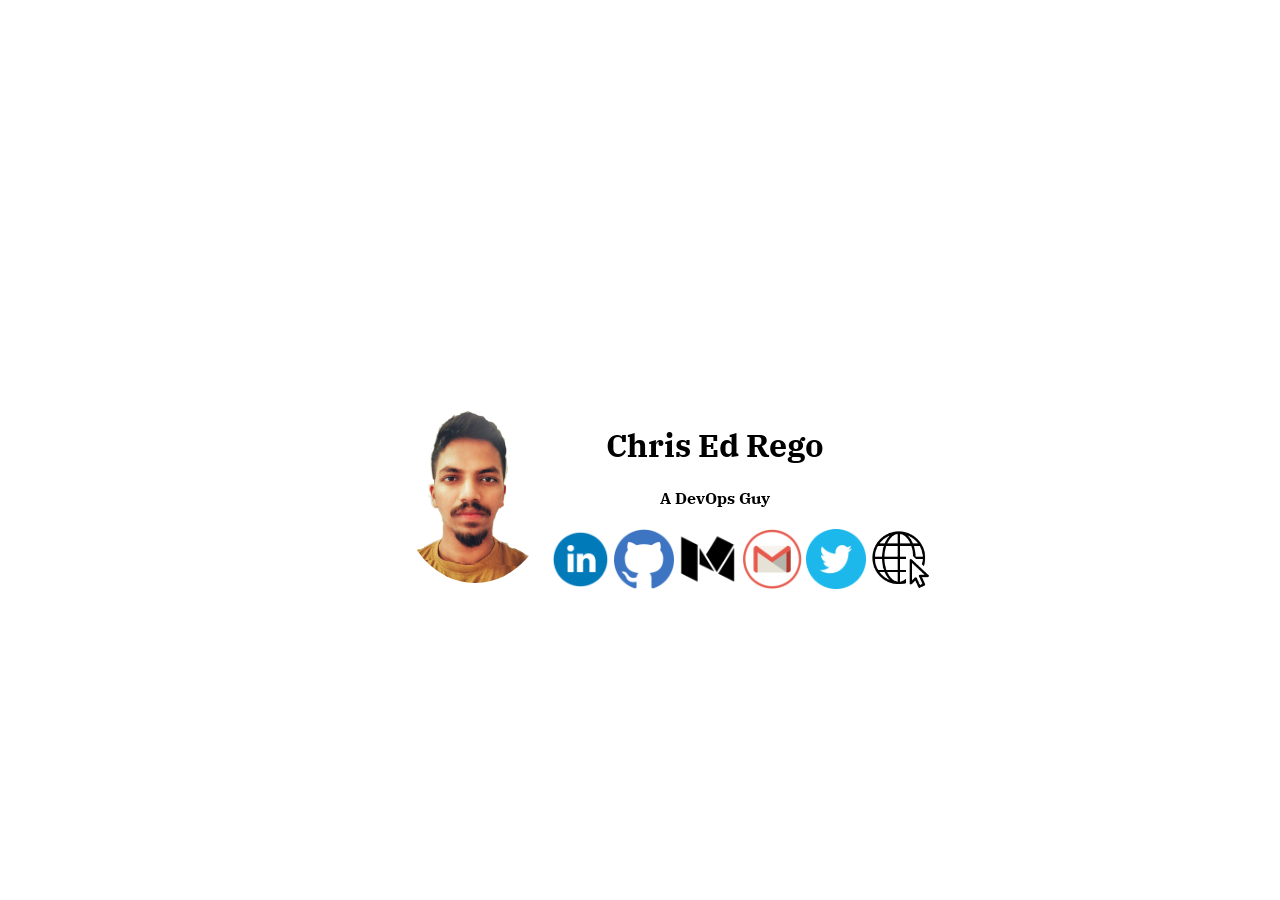
<file: backup/index.html>
<!DOCTYPE html>
<head>
    <meta charset = "UTF-8">
    <title>Chris Ed Rego</title>
    <link rel = "stylesheet"
      type = "text/css"
      href = "./stylesheet/styles.css" />
</head>
<body>
     <div id="profile">
         <img id="profilepic" src="./assets/images/color2.png" style="float: left;"/>
         <h1 id="profilename">Chris Ed Rego</h1>
         <h4 id="profilename">A DevOps Guy</h4>
         <nav class="navitem">
             <ul>
                 <li><a href="https://www.linkedin.com/in/chrisedrego/" target="_blank"><img src="./assets/icons/linkedin.png" alt="linkedin"/></a></li>
                 <li><a href="https://github.com/chrisedrego" target="_blank"><img src="./assets/icons/github.png" alt="github"/></a></li>
                 <li><a href="https://medium.com/@chrisedrego" target="_blank"><img src="./assets/icons/medium.png" alt="medium"/></a></li>
                 <li><a href="mailto:chrisedrego@gmail.com" target="_blank"><img src="./assets/icons/gmail.png" alt="email"/></a></li>
                 <li><a href="https://twitter.com/chrisedrego" target="_blank"><img src="./assets/icons/twitter.png" alt="twitter"/></a></li>
                 <li><a href="http://www.chrisedrego.com" target="_blank"><img src="./assets/icons/www.png" alt="website/blog"/></a></li>
             </ul>
         </nav>
     </div>
</body>
</html>
</file>
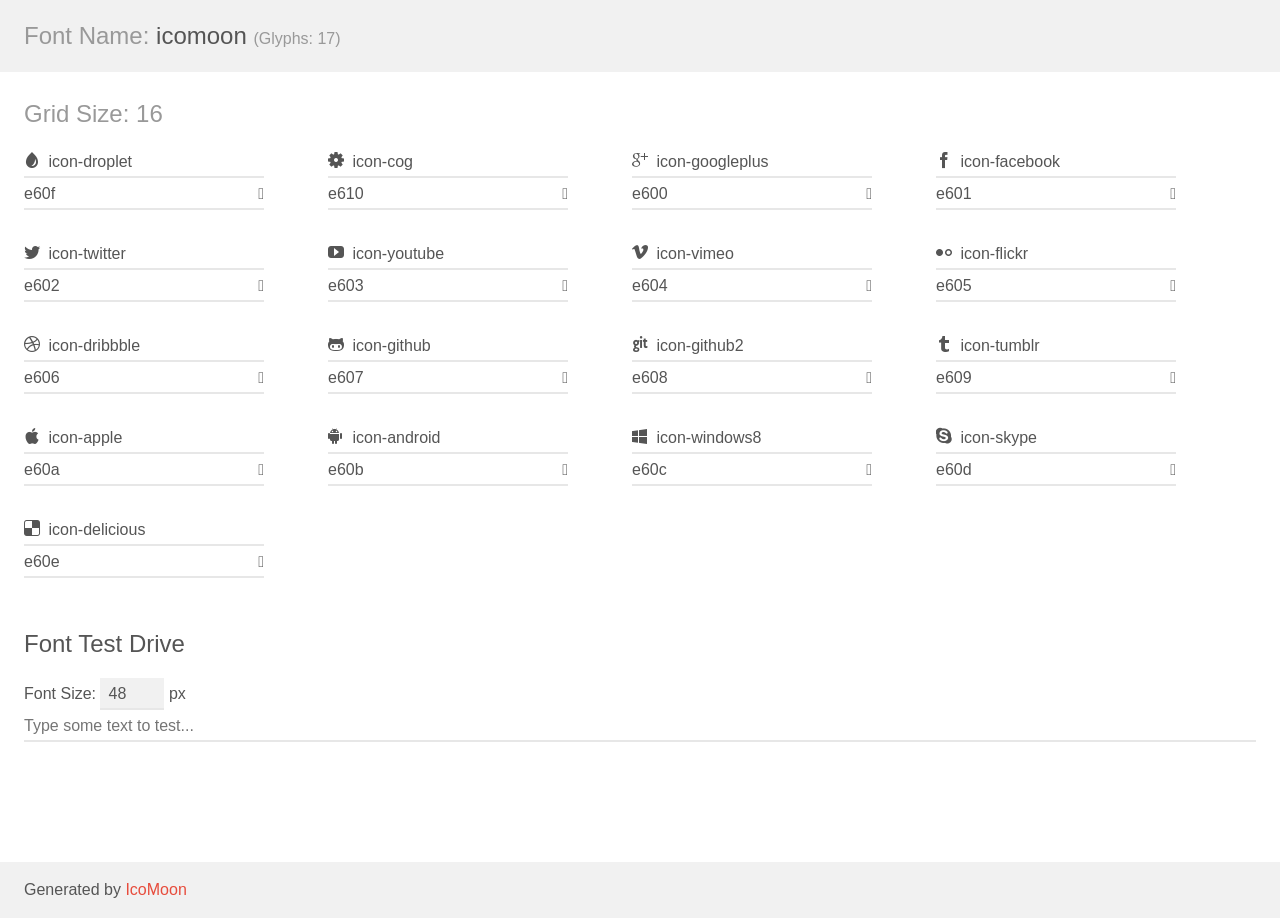
<file: css/icomoon/demo.html>
<!doctype html>
<html>
<head>
	<meta charset="utf-8">
	<title>IcoMoon Demo</title>
	<meta name="description" content="An Icon Font Generated By IcoMoon.io">
	<meta name="viewport" content="width=device-width">
	<link rel="stylesheet" href="demo-files/demo.css">
	<link rel="stylesheet" href="style.css"></head>
<body>
	<div class="bgc1 clearfix">
		<h1 class="mhmm mvm"><span class="fgc1">Font Name:</span> icomoon <small class="fgc1">(Glyphs:&nbsp;17)</small></h1>
	</div>
	<div class="clearfix mhl ptl">
		<h1 class="mvm mtn bshadow fgc1">Grid Size: 16</h1>
		<div class="glyph fs1">
			<div class="clearfix bshadow0 pbs">
				<span class="icon-droplet"></span><span class="mls"> icon-droplet</span>
			</div>
			<fieldset class="fs0 size1of1 clearfix hidden-false">
				<input type="text" readonly value="e60f" class="unit size1of2" />
				<input type="text" maxlength="1" readonly value="&#xe60f;" class="unitRight size1of2 talign-right" />
			</fieldset>
			<div class="fs0 bshadow0 clearfix hidden-true">
				<span class="unit pvs fgc1">liga: </span>
				<input type="text" readonly value="" class="liga unitRight" />
			</div>
		</div>
		<div class="glyph fs1">
			<div class="clearfix bshadow0 pbs">
				<span class="icon-cog"></span><span class="mls"> icon-cog</span>
			</div>
			<fieldset class="fs0 size1of1 clearfix hidden-false">
				<input type="text" readonly value="e610" class="unit size1of2" />
				<input type="text" maxlength="1" readonly value="&#xe610;" class="unitRight size1of2 talign-right" />
			</fieldset>
			<div class="fs0 bshadow0 clearfix hidden-true">
				<span class="unit pvs fgc1">liga: </span>
				<input type="text" readonly value="" class="liga unitRight" />
			</div>
		</div>
		<div class="glyph fs1">
			<div class="clearfix bshadow0 pbs">
				<span class="icon-googleplus"></span><span class="mls"> icon-googleplus</span>
			</div>
			<fieldset class="fs0 size1of1 clearfix hidden-false">
				<input type="text" readonly value="e600" class="unit size1of2" />
				<input type="text" maxlength="1" readonly value="&#xe600;" class="unitRight size1of2 talign-right" />
			</fieldset>
			<div class="fs0 bshadow0 clearfix hidden-true">
				<span class="unit pvs fgc1">liga: </span>
				<input type="text" readonly value="" class="liga unitRight" />
			</div>
		</div>
		<div class="glyph fs1">
			<div class="clearfix bshadow0 pbs">
				<span class="icon-facebook"></span><span class="mls"> icon-facebook</span>
			</div>
			<fieldset class="fs0 size1of1 clearfix hidden-false">
				<input type="text" readonly value="e601" class="unit size1of2" />
				<input type="text" maxlength="1" readonly value="&#xe601;" class="unitRight size1of2 talign-right" />
			</fieldset>
			<div class="fs0 bshadow0 clearfix hidden-true">
				<span class="unit pvs fgc1">liga: </span>
				<input type="text" readonly value="" class="liga unitRight" />
			</div>
		</div>
		<div class="glyph fs1">
			<div class="clearfix bshadow0 pbs">
				<span class="icon-twitter"></span><span class="mls"> icon-twitter</span>
			</div>
			<fieldset class="fs0 size1of1 clearfix hidden-false">
				<input type="text" readonly value="e602" class="unit size1of2" />
				<input type="text" maxlength="1" readonly value="&#xe602;" class="unitRight size1of2 talign-right" />
			</fieldset>
			<div class="fs0 bshadow0 clearfix hidden-true">
				<span class="unit pvs fgc1">liga: </span>
				<input type="text" readonly value="" class="liga unitRight" />
			</div>
		</div>
		<div class="glyph fs1">
			<div class="clearfix bshadow0 pbs">
				<span class="icon-youtube"></span><span class="mls"> icon-youtube</span>
			</div>
			<fieldset class="fs0 size1of1 clearfix hidden-false">
				<input type="text" readonly value="e603" class="unit size1of2" />
				<input type="text" maxlength="1" readonly value="&#xe603;" class="unitRight size1of2 talign-right" />
			</fieldset>
			<div class="fs0 bshadow0 clearfix hidden-true">
				<span class="unit pvs fgc1">liga: </span>
				<input type="text" readonly value="" class="liga unitRight" />
			</div>
		</div>
		<div class="glyph fs1">
			<div class="clearfix bshadow0 pbs">
				<span class="icon-vimeo"></span><span class="mls"> icon-vimeo</span>
			</div>
			<fieldset class="fs0 size1of1 clearfix hidden-false">
				<input type="text" readonly value="e604" class="unit size1of2" />
				<input type="text" maxlength="1" readonly value="&#xe604;" class="unitRight size1of2 talign-right" />
			</fieldset>
			<div class="fs0 bshadow0 clearfix hidden-true">
				<span class="unit pvs fgc1">liga: </span>
				<input type="text" readonly value="" class="liga unitRight" />
			</div>
		</div>
		<div class="glyph fs1">
			<div class="clearfix bshadow0 pbs">
				<span class="icon-flickr"></span><span class="mls"> icon-flickr</span>
			</div>
			<fieldset class="fs0 size1of1 clearfix hidden-false">
				<input type="text" readonly value="e605" class="unit size1of2" />
				<input type="text" maxlength="1" readonly value="&#xe605;" class="unitRight size1of2 talign-right" />
			</fieldset>
			<div class="fs0 bshadow0 clearfix hidden-true">
				<span class="unit pvs fgc1">liga: </span>
				<input type="text" readonly value="" class="liga unitRight" />
			</div>
		</div>
		<div class="glyph fs1">
			<div class="clearfix bshadow0 pbs">
				<span class="icon-dribbble"></span><span class="mls"> icon-dribbble</span>
			</div>
			<fieldset class="fs0 size1of1 clearfix hidden-false">
				<input type="text" readonly value="e606" class="unit size1of2" />
				<input type="text" maxlength="1" readonly value="&#xe606;" class="unitRight size1of2 talign-right" />
			</fieldset>
			<div class="fs0 bshadow0 clearfix hidden-true">
				<span class="unit pvs fgc1">liga: </span>
				<input type="text" readonly value="" class="liga unitRight" />
			</div>
		</div>
		<div class="glyph fs1">
			<div class="clearfix bshadow0 pbs">
				<span class="icon-github"></span><span class="mls"> icon-github</span>
			</div>
			<fieldset class="fs0 size1of1 clearfix hidden-false">
				<input type="text" readonly value="e607" class="unit size1of2" />
				<input type="text" maxlength="1" readonly value="&#xe607;" class="unitRight size1of2 talign-right" />
			</fieldset>
			<div class="fs0 bshadow0 clearfix hidden-true">
				<span class="unit pvs fgc1">liga: </span>
				<input type="text" readonly value="" class="liga unitRight" />
			</div>
		</div>
		<div class="glyph fs1">
			<div class="clearfix bshadow0 pbs">
				<span class="icon-github2"></span><span class="mls"> icon-github2</span>
			</div>
			<fieldset class="fs0 size1of1 clearfix hidden-false">
				<input type="text" readonly value="e608" class="unit size1of2" />
				<input type="text" maxlength="1" readonly value="&#xe608;" class="unitRight size1of2 talign-right" />
			</fieldset>
			<div class="fs0 bshadow0 clearfix hidden-true">
				<span class="unit pvs fgc1">liga: </span>
				<input type="text" readonly value="" class="liga unitRight" />
			</div>
		</div>
		<div class="glyph fs1">
			<div class="clearfix bshadow0 pbs">
				<span class="icon-tumblr"></span><span class="mls"> icon-tumblr</span>
			</div>
			<fieldset class="fs0 size1of1 clearfix hidden-false">
				<input type="text" readonly value="e609" class="unit size1of2" />
				<input type="text" maxlength="1" readonly value="&#xe609;" class="unitRight size1of2 talign-right" />
			</fieldset>
			<div class="fs0 bshadow0 clearfix hidden-true">
				<span class="unit pvs fgc1">liga: </span>
				<input type="text" readonly value="" class="liga unitRight" />
			</div>
		</div>
		<div class="glyph fs1">
			<div class="clearfix bshadow0 pbs">
				<span class="icon-apple"></span><span class="mls"> icon-apple</span>
			</div>
			<fieldset class="fs0 size1of1 clearfix hidden-false">
				<input type="text" readonly value="e60a" class="unit size1of2" />
				<input type="text" maxlength="1" readonly value="&#xe60a;" class="unitRight size1of2 talign-right" />
			</fieldset>
			<div class="fs0 bshadow0 clearfix hidden-true">
				<span class="unit pvs fgc1">liga: </span>
				<input type="text" readonly value="" class="liga unitRight" />
			</div>
		</div>
		<div class="glyph fs1">
			<div class="clearfix bshadow0 pbs">
				<span class="icon-android"></span><span class="mls"> icon-android</span>
			</div>
			<fieldset class="fs0 size1of1 clearfix hidden-false">
				<input type="text" readonly value="e60b" class="unit size1of2" />
				<input type="text" maxlength="1" readonly value="&#xe60b;" class="unitRight size1of2 talign-right" />
			</fieldset>
			<div class="fs0 bshadow0 clearfix hidden-true">
				<span class="unit pvs fgc1">liga: </span>
				<input type="text" readonly value="" class="liga unitRight" />
			</div>
		</div>
		<div class="glyph fs1">
			<div class="clearfix bshadow0 pbs">
				<span class="icon-windows8"></span><span class="mls"> icon-windows8</span>
			</div>
			<fieldset class="fs0 size1of1 clearfix hidden-false">
				<input type="text" readonly value="e60c" class="unit size1of2" />
				<input type="text" maxlength="1" readonly value="&#xe60c;" class="unitRight size1of2 talign-right" />
			</fieldset>
			<div class="fs0 bshadow0 clearfix hidden-true">
				<span class="unit pvs fgc1">liga: </span>
				<input type="text" readonly value="" class="liga unitRight" />
			</div>
		</div>
		<div class="glyph fs1">
			<div class="clearfix bshadow0 pbs">
				<span class="icon-skype"></span><span class="mls"> icon-skype</span>
			</div>
			<fieldset class="fs0 size1of1 clearfix hidden-false">
				<input type="text" readonly value="e60d" class="unit size1of2" />
				<input type="text" maxlength="1" readonly value="&#xe60d;" class="unitRight size1of2 talign-right" />
			</fieldset>
			<div class="fs0 bshadow0 clearfix hidden-true">
				<span class="unit pvs fgc1">liga: </span>
				<input type="text" readonly value="" class="liga unitRight" />
			</div>
		</div>
		<div class="glyph fs1">
			<div class="clearfix bshadow0 pbs">
				<span class="icon-delicious"></span><span class="mls"> icon-delicious</span>
			</div>
			<fieldset class="fs0 size1of1 clearfix hidden-false">
				<input type="text" readonly value="e60e" class="unit size1of2" />
				<input type="text" maxlength="1" readonly value="&#xe60e;" class="unitRight size1of2 talign-right" />
			</fieldset>
			<div class="fs0 bshadow0 clearfix hidden-true">
				<span class="unit pvs fgc1">liga: </span>
				<input type="text" readonly value="" class="liga unitRight" />
			</div>
		</div>
	</div>

	<!--[if gt IE 8]><!-->
	<div class="mhl clearfix mbl">
		<h1>Font Test Drive</h1>
		<label>
			Font Size: <input id="fontSize" type="number" class="textbox0 mbm"
			min="8" value="48" />
			px
		</label>
		<input id="testText" type="text" class="phl size1of1 mvl"
		placeholder="Type some text to test..." value=""/>
		</label>
		<div id="testDrive" class="icon-">&nbsp;
		</div>
	</div>
	<!--<![endif]-->
	<div class="bgc1 clearfix">
		<p class="mhl">Generated by <a href="https://icomoon.io/app">IcoMoon</a></p>
	</div>

	<script src="demo-files/demo.js"></script>
</body>
</html>
</file>
<file: backup/stylesheet/styles.css>
@import url('https://fonts.googleapis.com/css?family=IBM+Plex+Serif&display=swap');
@import url('https://fonts.googleapis.com/css?family=Roboto&display=swap');
@import url('https://fonts.googleapis.com/css?family=Ubuntu&display=swap');
@import url('https://fonts.googleapis.com/css?family=Cairo&display=swap');

body {
    background-color: white;
}

#profile {
    position:fixed;
    top: 50%;
    left: 50%;
    width:30em;
    height:25em;
    margin-top: -9em; /*set to a negative number 1/2 of your height*/
    margin-left: -15em; /*set to a negative number 1/2 of your width*/
	background-color: white;
	align-content: center;
	margin-top: -9em; /*set to a negative number 1/2 of your height*/
	margin-left: -15em; 
	
}

#profilepic {
	border-radius: 100%;
	top: 10%;
	left: 150%;
	width: 150px;
	background-color: white;
}

.navitem {
	display: block;
	width: 550px;
}     

#profilename {
	font-family: 'IBM Plex Serif', sans-serif;
	align:center;
	text-align: center;
}

.navitem ul li {
	list-style:  none;
	display: inline-block;
}

.navitem ul li img{
	width: 60px;
}
</file>
<file: css/icomoon/demo-files/demo.css>
body {
	padding: 0;
	margin: 0;
	font-family: sans-serif;
	font-size: 1em;
	line-height: 1.5;
	color: #555;
	background: #fff;
}
h1 {
	font-size: 1.5em;
	font-weight: normal;
}
small {
	font-size: .66666667em;
}
a {
	color: #e74c3c;
	text-decoration: none;
}
a:hover, a:focus {
	box-shadow: 0 1px #e74c3c;
}
.bshadow0, input {
	box-shadow: inset 0 -2px #e7e7e7;
}
input:hover {
	box-shadow: inset 0 -2px #ccc;
}
input, fieldset {
	font-size: 1em;
	margin: 0;
	padding: 0;
	border: 0;
}
input {
	color: inherit;
	line-height: 1.5;
	height: 1.5em;
	padding: .25em 0;
}
input:focus {
	outline: none;
	box-shadow: inset 0 -2px #449fdb;
}
.glyph {
	font-size: 16px;
	width: 15em;
	padding-bottom: 1em;
	margin-right: 4em;
	margin-bottom: 1em;
	float: left;
	overflow: hidden;
}
.liga {
	width: 80%;
	width: calc(100% - 2.5em);
}
.talign-right {
	text-align: right;
}
.talign-center {
	text-align: center;
}
.bgc1 {
	background: #f1f1f1;
}
.fgc1 {
	color: #999;
}
.fgc0 {
	color: #000;
}
p {
	margin-top: 1em;
	margin-bottom: 1em;
}
.mvm {
	margin-top: .75em;
	margin-bottom: .75em;
}
.mtn {
	margin-top: 0;
}
.mtl, .mal {
	margin-top: 1.5em;
}
.mbl, .mal {
	margin-bottom: 1.5em;
}
.mal, .mhl {
	margin-left: 1.5em;
	margin-right: 1.5em;
}
.mhmm {
	margin-left: 1em;
	margin-right: 1em;
}
.mls {
	margin-left: .25em;
}
.ptl {
	padding-top: 1.5em;
}
.pbs, .pvs {
	padding-bottom: .25em;
}
.pvs, .pts {
	padding-top: .25em;
}
.clearfix {
	zoom: 1;
}
.unit {
	float: left;
}
.unitRight {
	float: right;
}
.size1of2 {
	width: 50%;
}
.size1of1 {
	width: 100%;
}
.clearfix:before, .clearfix:after {
	content: " ";
	display: table;
}
.clearfix:after {
	clear: both;
}
.hidden-true {
	display: none;
}
.textbox0 {
	width: 3em;
	background: #f1f1f1;
	padding: .25em .5em;
	line-height: 1.5;
	height: 1.5em;
}
#testDrive {
	padding-top: 24px;
	line-height: 1.5;
}
.fs0 {
	font-size: 16px;
}
.fs1 {
	font-size: 16px;
}
</file>
<file: css/icomoon/style.css>
@font-face {
	font-family: 'icomoon';
	src:url('fonts/icomoon.eot?-bq2yru');
	src:url('fonts/icomoon.eot?#iefix-bq2yru') format('embedded-opentype'),
		url('fonts/icomoon.woff?-bq2yru') format('woff'),
		url('fonts/icomoon.ttf?-bq2yru') format('truetype'),
		url('fonts/icomoon.svg?-bq2yru#icomoon') format('svg');
	font-weight: normal;
	font-style: normal;
}

[class^="icon-"], [class*=" icon-"] {
	font-family: 'icomoon';
	speak: none;
	font-style: normal;
	font-weight: normal;
	font-variant: normal;
	text-transform: none;
	line-height: 1;

	/* Better Font Rendering =========== */
	-webkit-font-smoothing: antialiased;
	-moz-osx-font-smoothing: grayscale;
}

.icon-droplet:before {
	content: "\e60f";
}
.icon-cog:before {
	content: "\e610";
}
.icon-googleplus:before {
	content: "\e600";
}
.icon-facebook:before {
	content: "\e601";
}
.icon-twitter:before {
	content: "\e602";
}
.icon-youtube:before {
	content: "\e603";
}
.icon-vimeo:before {
	content: "\e604";
}
.icon-flickr:before {
	content: "\e605";
}
.icon-dribbble:before {
	content: "\e606";
}
.icon-github:before {
	content: "\e607";
}
.icon-github2:before {
	content: "\e608";
}
.icon-tumblr:before {
	content: "\e609";
}
.icon-apple:before {
	content: "\e60a";
}
.icon-android:before {
	content: "\e60b";
}
.icon-windows8:before {
	content: "\e60c";
}
.icon-skype:before {
	content: "\e60d";
}
.icon-delicious:before {
	content: "\e60e";
}
</file>
